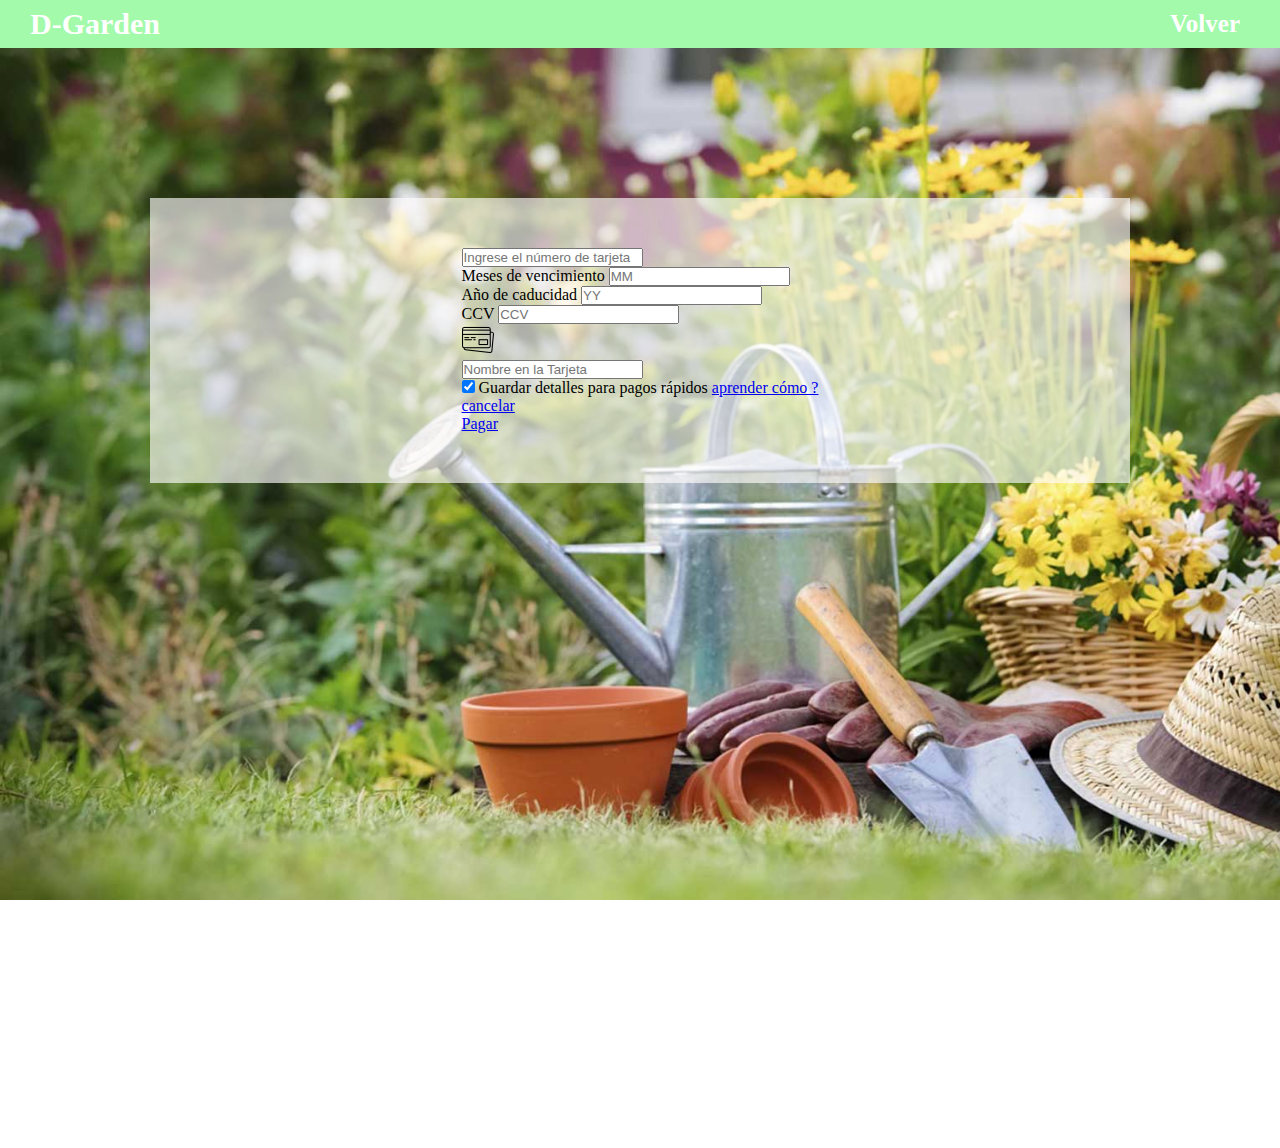
<file: D-garden/Amongus.html>
<!DOCTYPE html>
<html lang="es">
<head>
    <meta charset="UTF-8">
    <meta http-equiv="X-UA-Compatible" content="IE=edge">
    <meta name="viewport" content="width=device-width, initial-scale=1.0">
    <title>Document</title>
    <link href="https://cdn.jsdelivr.net/npm/bootstrap@5.1.3/dist/css/bootstrap.min.css" rel="stylesheet" integrity="sha384-1BmE4kWBq78iYhFldvKuhfTAU6auU8tT94WrHftjDbrCEXSU1oBoqyl2QvZ6jIW3" crossorigin="anonymous">
    <link rel="stylesheet" href="sus.css">
</head>
<body>
    <script src="https://cdn.jsdelivr.net/npm/bootstrap@5.1.3/dist/js/bootstrap.bundle.min.js" integrity="sha384-ka7Sk0Gln4gmtz2MlQnikT1wXgYsOg+OMhuP+IlRH9sENBO0LRn5q+8nbTov4+1p" crossorigin="anonymous"></script>
    <div class="resolucion">
        <div class="pc">
         
        </div>
        <div class="tablet">
            
        </div>
        <div class="celular">

        </div>
    </div>
    <header>
        <h1 class="title">D-Garden</h1>
        <ul class="menu">
            <li> <a href="Index.html">Volver</a></li>
        </ul>
    </header>
    <div class="fondo">
        <div class="confirmarcompra">
            <form action="#" class="credit-card-div">
                <div class="panel panel-default" >
                 <div class="panel-heading">
                     
                      <div class="row ">
                              <div class="col-md-12">
                                  <input type="text" class="form-control" placeholder="Ingrese el número de tarjeta" />
                              </div>
                          </div>
                     <div class="row ">
                              <div class="col-md-3 col-sm-3 col-xs-3">
                                  <span class="help-block text-muted small-font" > Meses de vencimiento</span>
                                  <input type="text" class="form-control" placeholder="MM" />
                              </div>
                         <div class="col-md-3 col-sm-3 col-xs-3">
                                  <span class="help-block text-muted small-font" >  Año de caducidad</span>
                                  <input type="text" class="form-control" placeholder="YY" />
                              </div>
                        <div class="col-md-3 col-sm-3 col-xs-3">
                                  <span class="help-block text-muted small-font" >  CCV</span>
                                  <input type="text" class="form-control" placeholder="CCV" />
                              </div>
                         <div class="col-md-3 col-sm-3 col-xs-3">
                <img src="Img/tarjeta-de-credito (1).png" class="img-rounded" />
                         </div>
                          </div>
                     <div class="row ">
                              <div class="col-md-12 pad-adjust">
                
                                  <input type="text" class="form-control" placeholder="Nombre en la Tarjeta" />
                              </div>
                          </div>
                     <div class="row">
                <div class="col-md-12 pad-adjust">
                    <div class="checkbox">
                    <label>
                      <input type="checkbox" checked class="text-muted"> Guardar detalles para pagos rápidos <a href="#"> aprender cómo ?</a>
                    </label>
                  </div>
                </div>
                     </div>
                       <div class="row ">
                            <div class="col-md-6 col-sm-6 col-xs-6 pad-adjust">
                                <a href="Regist.html" class="btn btn-success btn-lg mb-1">cancelar</a>
                              </div>
                              <div class="col-md-6 col-sm-6 col-xs-6 pad-adjust">
                                <a href="Indice.html" class="btn btn-success btn-lg mb-1">Pagar</a>
                              </div>
                          </div>
                     
                                   </div>
                              </div>
                </form>
        </div>

    </div>
    
</body>
</html>
</file>
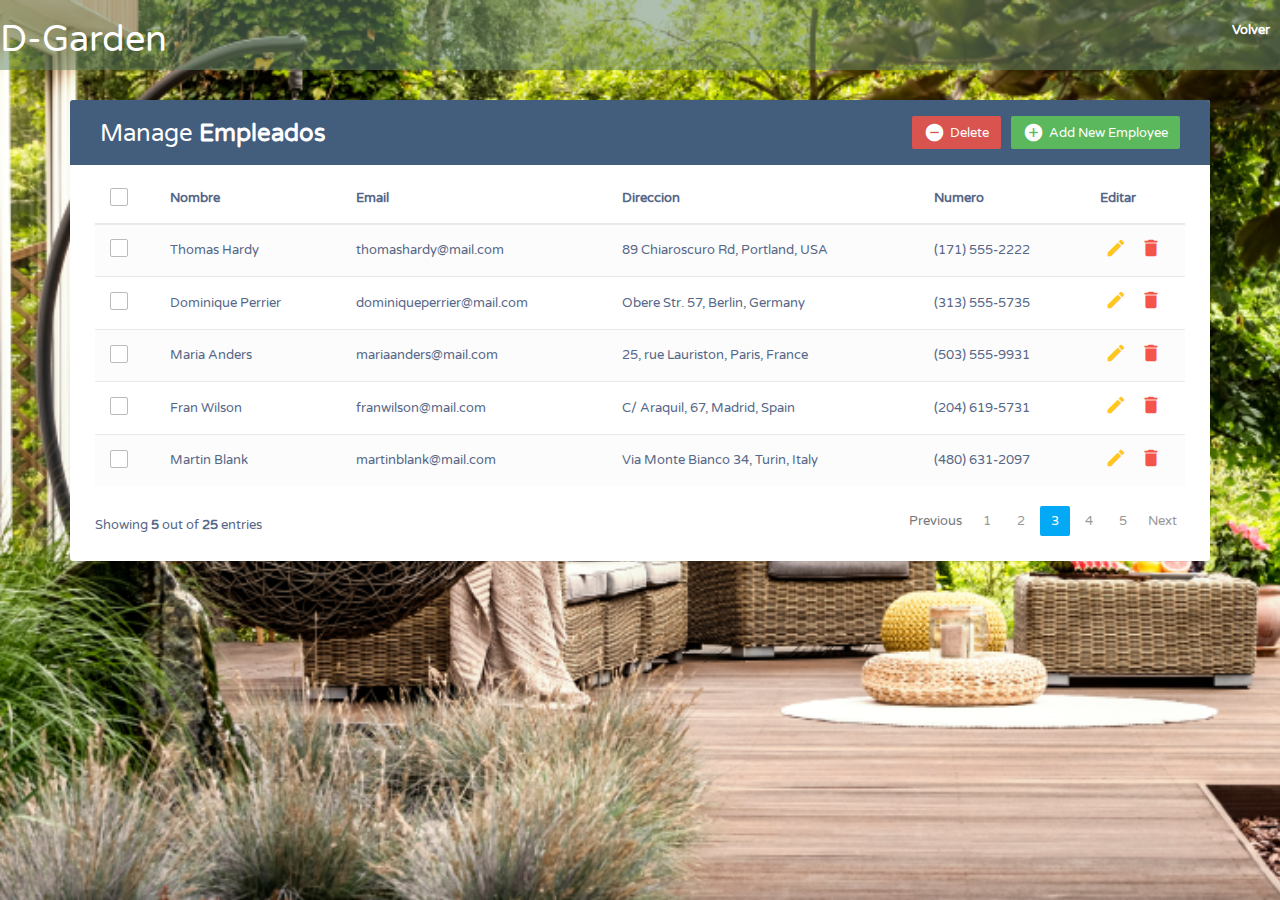
<file: D-garden/crud.html>
<!DOCTYPE html>
<html lang="es">
<head>
<meta charset="utf-8">
<meta http-equiv="X-UA-Compatible" content="IE=edge">
<meta name="viewport" content="width=device-width, initial-scale=1">
<title>Bootstrap CRUD Data Table for Database with Modal Form</title>
<link rel="stylesheet" href="https://fonts.googleapis.com/css?family=Roboto|Varela+Round">
<link rel="stylesheet" href="https://fonts.googleapis.com/icon?family=Material+Icons">
<link rel="stylesheet" href="https://maxcdn.bootstrapcdn.com/font-awesome/4.7.0/css/font-awesome.min.css">
<link rel="stylesheet" href="https://maxcdn.bootstrapcdn.com/bootstrap/3.3.7/css/bootstrap.min.css">
<script src="https://ajax.googleapis.com/ajax/libs/jquery/1.12.4/jquery.min.js"></script>
<script src="https://maxcdn.bootstrapcdn.com/bootstrap/3.3.7/js/bootstrap.min.js"></script>
<link rel="stylesheet" href="crudCSS.css">
  <body>

	<header>
        <h1 class="title">D-Garden</h1>
        <ul class="menu">
            <li> <a href="Index.html">Volver</a></li>
        </ul>
    </header>
    <div class="container">
        <div class="table-wrapper">
            <div class="table-title">
                <div class="row">
                    <div class="col-sm-6">
						<h2>Manage <b>Empleados</b></h2>
					</div>
					<div class="col-sm-6">
						<a href="#addEmployeeModal" class="btn btn-success" data-toggle="modal"><i class="material-icons">&#xE147;</i> <span>Add New Employee</span></a>
						<a href="#deleteEmployeeModal" class="btn btn-danger" data-toggle="modal"><i class="material-icons">&#xE15C;</i> <span>Delete</span></a>						
					</div>
                </div>
            </div>
            <table class="table table-striped table-hover">
                <thead>
                    <tr>
						<th>
							<span class="custom-checkbox">
								<input type="checkbox" id="selectAll">
								<label for="selectAll"></label>
							</span>
						</th>
                        <th>Nombre</th>
                        <th>Email</th>
						<th>Direccion</th>
                        <th>Numero</th>
                        <th>Editar</th>
                    </tr>
                </thead>
                <tbody>
                    <tr>
						<td>
							<span class="custom-checkbox">
								<input type="checkbox" id="checkbox1" name="options[]" value="1">
								<label for="checkbox1"></label>
							</span>
						</td>
                        <td>Thomas Hardy</td>
                        <td>thomashardy@mail.com</td>
						<td>89 Chiaroscuro Rd, Portland, USA</td>
                        <td>(171) 555-2222</td>
                        <td>
                            <a href="#editEmployeeModal" class="edit" data-toggle="modal"><i class="material-icons" data-toggle="tooltip" title="Editar">&#xE254;</i></a>
                            <a href="#deleteEmployeeModal" class="delete" data-toggle="modal"><i class="material-icons" data-toggle="tooltip" title="Borrar">&#xE872;</i></a>
                        </td>
                    </tr>
                    <tr>
						<td>
							<span class="custom-checkbox">
								<input type="checkbox" id="checkbox2" name="options[]" value="1">
								<label for="checkbox2"></label>
							</span>
						</td>
                        <td>Dominique Perrier</td>
                        <td>dominiqueperrier@mail.com</td>
						<td>Obere Str. 57, Berlin, Germany</td>
                        <td>(313) 555-5735</td>
                        <td>
                            <a href="#editEmployeeModal" class="edit" data-toggle="modal"><i class="material-icons" data-toggle="tooltip" title="Edit">&#xE254;</i></a>
                            <a href="#deleteEmployeeModal" class="delete" data-toggle="modal"><i class="material-icons" data-toggle="tooltip" title="Delete">&#xE872;</i></a>
                        </td>
                    </tr>
					<tr>
						<td>
							<span class="custom-checkbox">
								<input type="checkbox" id="checkbox3" name="options[]" value="1">
								<label for="checkbox3"></label>
							</span>
						</td>
                        <td>Maria Anders</td>
                        <td>mariaanders@mail.com</td>
						<td>25, rue Lauriston, Paris, France</td>
                        <td>(503) 555-9931</td>
                        <td>
                            <a href="#editEmployeeModal" class="edit" data-toggle="modal"><i class="material-icons" data-toggle="tooltip" title="Edit">&#xE254;</i></a>
                            <a href="#deleteEmployeeModal" class="delete" data-toggle="modal"><i class="material-icons" data-toggle="tooltip" title="Delete">&#xE872;</i></a>
                        </td>
                    </tr>
                    <tr>
						<td>
							<span class="custom-checkbox">
								<input type="checkbox" id="checkbox4" name="options[]" value="1">
								<label for="checkbox4"></label>
							</span>
						</td>
                        <td>Fran Wilson</td>
                        <td>franwilson@mail.com</td>
						<td>C/ Araquil, 67, Madrid, Spain</td>
                        <td>(204) 619-5731</td>
                        <td>
                            <a href="#editEmployeeModal" class="edit" data-toggle="modal"><i class="material-icons" data-toggle="tooltip" title="Edit">&#xE254;</i></a>
                            <a href="#deleteEmployeeModal" class="delete" data-toggle="modal"><i class="material-icons" data-toggle="tooltip" title="Delete">&#xE872;</i></a>
                        </td>
                    </tr>					
					<tr>
						<td>
							<span class="custom-checkbox">
								<input type="checkbox" id="checkbox5" name="options[]" value="1">
								<label for="checkbox5"></label>
							</span>
						</td>
                        <td>Martin Blank</td>
                        <td>martinblank@mail.com</td>
						<td>Via Monte Bianco 34, Turin, Italy</td>
                        <td>(480) 631-2097</td>
                        <td>
                            <a href="#editEmployeeModal" class="edit" data-toggle="modal"><i class="material-icons" data-toggle="tooltip" title="Edit">&#xE254;</i></a>
                            <a href="#deleteEmployeeModal" class="delete" data-toggle="modal"><i class="material-icons" data-toggle="tooltip" title="Delete">&#xE872;</i></a>
                        </td>
                    </tr> 
                </tbody>
            </table>
			<div class="clearfix">
                <div class="hint-text">Showing <b>5</b> out of <b>25</b> entries</div>
                <ul class="pagination">
                    <li class="page-item disabled"><a href="#">Previous</a></li>
                    <li class="page-item"><a href="#" class="page-link">1</a></li>
                    <li class="page-item"><a href="#" class="page-link">2</a></li>
                    <li class="page-item active"><a href="#" class="page-link">3</a></li>
                    <li class="page-item"><a href="#" class="page-link">4</a></li>
                    <li class="page-item"><a href="#" class="page-link">5</a></li>
                    <li class="page-item"><a href="#" class="page-link">Next</a></li>
                </ul>
            </div>
        </div>
    </div>
	<!-- Edit Modal HTML -->
	<div id="addEmployeeModal" class="modal fade">
		<div class="modal-dialog">
			<div class="modal-content">
				<form>
					<div class="modal-header">						
						<h4 class="modal-title">Añadir empleados</h4>
						<button type="button" class="close" data-dismiss="modal" aria-hidden="true">&times;</button>
					</div>
					<div class="modal-body">					
						<div class="form-group">
							<label>Name</label>
							<input type="text" class="form-control" required>
						</div>
						<div class="form-group">
							<label>Email</label>
							<input type="email" class="form-control" required>
						</div>
						<div class="form-group">
							<label>Address</label>
							<textarea class="form-control" required></textarea>
						</div>
						<div class="form-group">
							<label>Phone</label>
							<input type="text" class="form-control" required>
						</div>					
					</div>
					<div class="modal-footer">
						<input type="button" class="btn btn-default" data-dismiss="modal" value="Cancel">
						<input type="submit" class="btn btn-success" value="Add">
					</div>
				</form>
			</div>
		</div>
	</div>
	<!-- Edit Modal HTML -->
	<div id="editEmployeeModal" class="modal fade">
		<div class="modal-dialog">
			<div class="modal-content">
				<form>
					<div class="modal-header">						
						<h4 class="modal-title">Edit Employee</h4>
						<button type="button" class="close" data-dismiss="modal" aria-hidden="true">&times;</button>
					</div>
					<div class="modal-body">					
						<div class="form-group">
							<label>Name</label>
							<input type="text" class="form-control" required>
						</div>
						<div class="form-group">
							<label>Email</label>
							<input type="email" class="form-control" required>
						</div>
						<div class="form-group">
							<label>Address</label>
							<textarea class="form-control" required></textarea>
						</div>
						<div class="form-group">
							<label>Phone</label>
							<input type="text" class="form-control" required>
						</div>					
					</div>
					<div class="modal-footer">
						<input type="button" class="btn btn-default" data-dismiss="modal" value="Cancel">
						<input type="submit" class="btn btn-info" value="Save">
					</div>
				</form>
			</div>
		</div>
	</div>
	<!-- Delete Modal HTML -->
	<div id="deleteEmployeeModal" class="modal fade">
		<div class="modal-dialog">
			<div class="modal-content">
				<form>
					<div class="modal-header">						
						<h4 class="modal-title">Delete Employee</h4>
						<button type="button" class="close" data-dismiss="modal" aria-hidden="true">&times;</button>
					</div>
					<div class="modal-body">					
						<p>Are you sure you want to delete these Records?</p>
						<p class="text-warning"><small>This action cannot be undone.</small></p>
					</div>
					<div class="modal-footer">
						<input type="button" class="btn btn-default" data-dismiss="modal" value="Cancel">
						<input type="submit" class="btn btn-danger" value="Delete">
					</div>
				</form>
			</div>
		</div>
	</div>
</body>
</html>
</file>
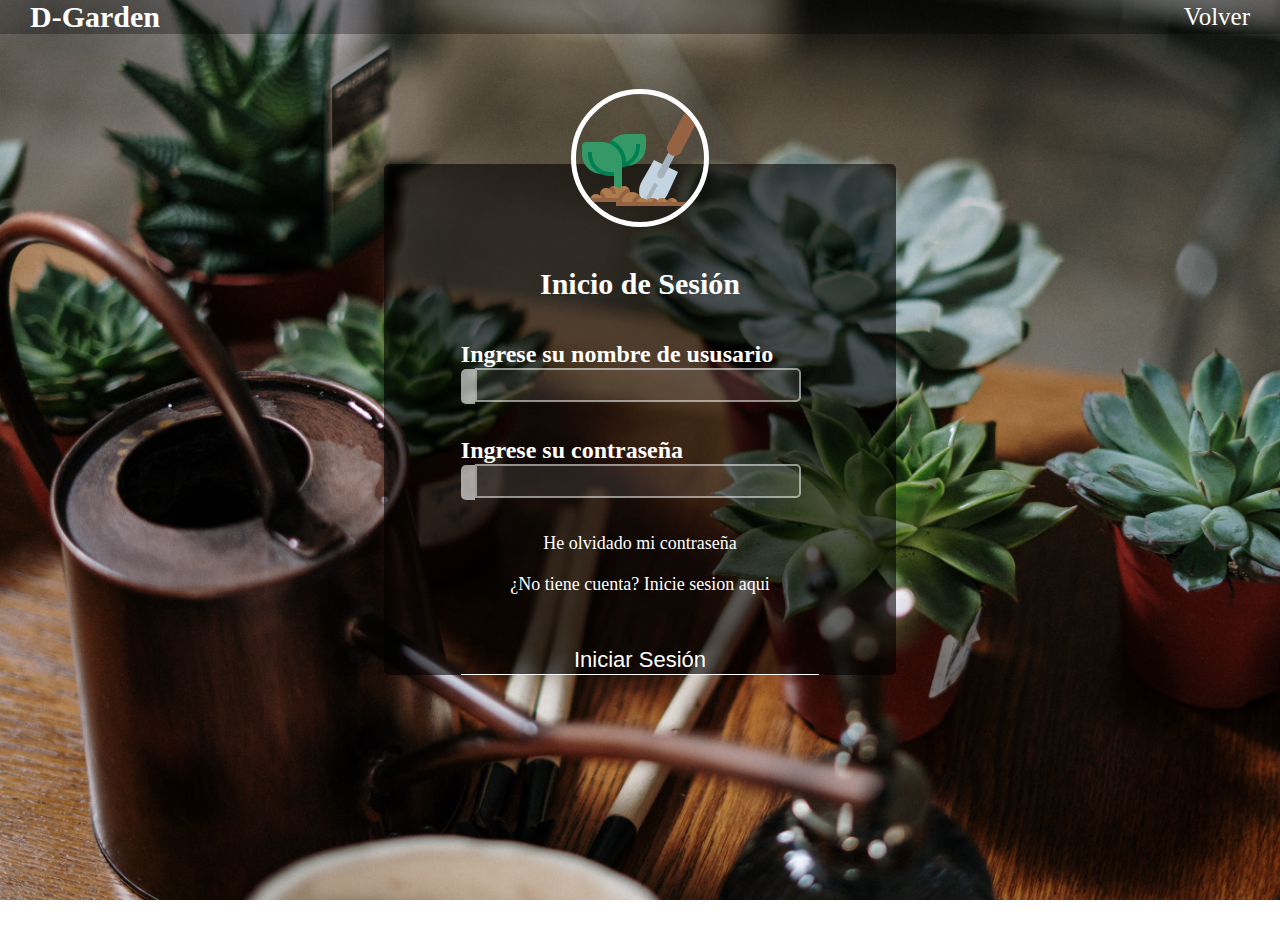
<file: D-garden/Inicio-sesion.html>
<!DOCTYPE html>
<html lang="es">
<head>
    <meta charset="UTF-8">
    <meta http-equiv="X-UA-Compatible" content="IE=edge">
    <meta name="viewport" content="width=device-width, initial-scale=1.0">
    <link rel="stylesheet" href="Estili-inicio.css">
    <script src="https://cdn.lordicon.com/lusqsztk.js"></script>
    <link href="https://cdn.jsdelivr.net/npm/bootstrap@5.1.3/dist/css/bootstrap.min.css" rel="stylesheet" integrity="sha384-1BmE4kWBq78iYhFldvKuhfTAU6auU8tT94WrHftjDbrCEXSU1oBoqyl2QvZ6jIW3" crossorigin="anonymous">
    <title>Inicio</title>
</head>
<body>
  <script src="https://cdn.jsdelivr.net/npm/bootstrap@5.1.3/dist/js/bootstrap.bundle.min.js" integrity="sha384-ka7Sk0Gln4gmtz2MlQnikT1wXgYsOg+OMhuP+IlRH9sENBO0LRn5q+8nbTov4+1p" crossorigin="anonymous"></script>
  <div class="resolucion">
    <div class="pc">
     
    </div>
    <div class="tablet">
        
    </div>
    <div class="celular">

    </div>
</div>  
  <div class="todo">
  <section class="contenedor">

        <header>
          <h1 class="title">D-Garden</h1>
          <a href="Index.html">Volver</a>
          
        </header>
        <div class="login">
          <article class="fondo">
            <img src="Imagenes-registro/Logos/agricultura.png" alt="Logo">
            <h3>Inicio de Sesión</h3>
            <form class="" action="index.html" method="post">
              <h2 class="datos">Ingrese su nombre de ususario</h2>
              <span class="icon-user"></span><input class="inp" type="text" name="user" value=""><br>
              <h2 class="pass">Ingrese su contraseña</h2>
              <span class="icon-pass"></span><input class="inp" type="password" name="pass" value=""><br>
              <a href="" class="he">He olvidado mi contraseña</a>
              <a href="" class="no"> ¿No tiene cuenta? Inicie sesion aqui </a>
              <input class="boton" type="submit" name="inicio" value="Iniciar Sesión">
            </form>
          </article>
        </div>
      </section>
    </div>
</body>
</html>
</file>
<file: D-garden/sus.css>
*{
    padding: 0;
    margin: 0;
}

header{
    width: 100%;
    color: #fff;
    display: flex;
    flex-wrap: wrap;
    align-items: center;
    align-content: center;
    justify-content: space-between;
    background-color: rgba(120, 247, 130, 0.678)

  }
  header h1{
    margin-left: 30px;
    font-size: 30px;
  }
  header a{
    margin-right: 30px;
    text-align: center;
    text-decoration: none;
    color: #fff;
    font-size: 25px;
    transition: all ease 300ms;
  }
  header a:hover{
    color: rgb(180, 210, 212);
  }

  
.menu {
    display: flex;
}

.menu li {
    list-style: none;
    margin: 10px;
}

.menu li a {
    color: #ffff;
    text-decoration: none;
    font-weight: bold;
    transition: all 0.5s ease;
}

.menu li a:hover {
    padding: 5px 10px;
    background: #ffff;
    color: #000;
    border-radius: 15px;
}





/* Resolucion de pantallas */
.resulucion {
    width: 90%;


}
/* Celulares */
@media (max-width: 767px){
    .pc{display: none}
    .Celulares{display: none}
}
/*Tablets */
@media (min-width: 768px) and (max-width: 990px) {
    .pc{display: none}
    .Celulares{display: none}
}
/* Pc */
@media (min-width: 800px) {
    .pc{display: none}
    .Celulares{display: none}
}
.form-content > a{
    color: rgba(0, 0, 0, 0.849);
    background-color: white ;
}
.fondo{
    background-image: url(Img/abrir-negocio-de-jardineria-guia.jpg);
    min-height: 100vh;
    background-size: cover;
    background-attachment: fixed;
    background-repeat: no-repeat;
    margin: 0;
    padding: 100px;
}
.confirmarcompra{
display: flex;
background-color: rgba(255, 254, 254, 0.644);
justify-content: center;
padding: 50px;
margin: 50px;


}
</file>
<file: D-garden/crudCSS.css>
*{
    padding: 0;
    margin: 0;
}

header{
    width: 100%;
    color: #fff;
    display: flex;
    flex-wrap: wrap;
    align-items: center;
    align-content: center;
    justify-content: space-between;
    background-color: rgba(100, 132, 103, 0.522)

  }

.menu {
    display: flex;
}

.menu li {
    list-style: none;
    margin: 10px;
}

.menu li a {
    color: #ffff;
    text-decoration: none;
    font-weight: bold;
    transition: all 0.5s ease;
}

.menu li a:hover {
    padding: 5px 10px;
    background: #ffff;
    color: #000;
    border-radius: 15px;
}


body {
    color: #566787;
    background-image: url(Imagenes-indice/Imagenes-portada/EntradaArt.png);
    font-family: 'Varela Round', sans-serif;
    font-size: 13px;
    background-size: cover;
    background-attachment: fixed;
}
.table-wrapper {
    background: #fff;
    padding: 20px 25px;
    margin: 30px 0;
    border-radius: 3px;
    box-shadow: 0 1px 1px rgba(0,0,0,.05);
}
.table-title {        
    padding-bottom: 15px;
    background: #435d7d;
    color: #ffffff;
    padding: 16px 30px;
    margin: -20px -25px 10px;
    border-radius: 3px 3px 0 0;
}
.table-title h2 {
    margin: 5px 0 0;
    font-size: 24px;
}
.table-title .btn-group {
    float: right;
}
.table-title .btn {
    color: #fff;
    float: right;
    font-size: 13px;
    border: none;
    min-width: 50px;
    border-radius: 2px;
    border: none;
    outline: none !important;
    margin-left: 10px;
}
.table-title .btn i {
    float: left;
    font-size: 21px;
    margin-right: 5px;
}
.table-title .btn span {
    float: left;
    margin-top: 2px;
}
table.table tr th, table.table tr td {
    border-color: #e9e9e9;
    padding: 12px 15px;
    vertical-align: middle;
}
table.table tr th:first-child {
    width: 60px;
}
table.table tr th:last-child {
    width: 100px;
}
table.table-striped tbody tr:nth-of-type(odd) {
    background-color: #fcfcfc;
}
table.table-striped.table-hover tbody tr:hover {
    background: #f5f5f5;
}
table.table th i {
    font-size: 13px;
    margin: 0 5px;
    cursor: pointer;
}	
table.table td:last-child i {
    opacity: 0.9;
    font-size: 22px;
    margin: 0 5px;
}
table.table td a {
    font-weight: bold;
    color: #566787;
    display: inline-block;
    text-decoration: none;
    outline: none !important;
}
table.table td a:hover {
    color: #2196F3;
}
table.table td a.edit {
    color: #FFC107;
}
table.table td a.delete {
    color: #F44336;
}
table.table td i {
    font-size: 19px;
}
table.table .avatar {
    border-radius: 50%;
    vertical-align: middle;
    margin-right: 10px;
}
.pagination {
    float: right;
    margin: 0 0 5px;
}
.pagination li a {
    border: none;
    font-size: 13px;
    min-width: 30px;
    min-height: 30px;
    color: #999;
    margin: 0 2px;
    line-height: 30px;
    border-radius: 2px !important;
    text-align: center;
    padding: 0 6px;
}
.pagination li a:hover {
    color: #666;
}	
.pagination li.active a, .pagination li.active a.page-link {
    background: #03A9F4;
}
.pagination li.active a:hover {        
    background: #0397d6;
}
.pagination li.disabled i {
    color: #ccc;
}
.pagination li i {
    font-size: 16px;
    padding-top: 6px
}
.hint-text {
    float: left;
    margin-top: 10px;
    font-size: 13px;
}    
/* Custom checkbox */
.custom-checkbox {
    position: relative;
}
.custom-checkbox input[type="checkbox"] {    
    opacity: 0;
    position: absolute;
    margin: 5px 0 0 3px;
    z-index: 9;
}
.custom-checkbox label:before{
    width: 18px;
    height: 18px;
}
.custom-checkbox label:before {
    content: '';
    margin-right: 10px;
    display: inline-block;
    vertical-align: text-top;
    background: white;
    border: 1px solid #bbb;
    border-radius: 2px;
    box-sizing: border-box;
    z-index: 2;
}
.custom-checkbox input[type="checkbox"]:checked + label:after {
    content: '';
    position: absolute;
    left: 6px;
    top: 3px;
    width: 6px;
    height: 11px;
    border: solid #000;
    border-width: 0 3px 3px 0;
    transform: inherit;
    z-index: 3;
    transform: rotateZ(45deg);
}
.custom-checkbox input[type="checkbox"]:checked + label:before {
    border-color: #03A9F4;
    background: #03A9F4;
}
.custom-checkbox input[type="checkbox"]:checked + label:after {
    border-color: #fff;
}
.custom-checkbox input[type="checkbox"]:disabled + label:before {
    color: #b8b8b8;
    cursor: auto;
    box-shadow: none;
    background: #ddd;
}
/* Modal styles */
.modal .modal-dialog {
    max-width: 400px;
}
.modal .modal-header, .modal .modal-body, .modal .modal-footer {
    padding: 20px 30px;
}
.modal .modal-content {
    border-radius: 3px;
}
.modal .modal-footer {
    background: #ecf0f1;
    border-radius: 0 0 3px 3px;
}
.modal .modal-title {
    display: inline-block;
}
.modal .form-control {
    border-radius: 2px;
    box-shadow: none;
    border-color: #dddddd;
}
.modal textarea.form-control {
    resize: vertical;
}
.modal .btn {
    border-radius: 2px;
    min-width: 100px;
}	
.modal form label {
    font-weight: normal;
}
</file>
<file: D-garden/Estili-inicio.css>
*{
    margin: 0;
    padding: 0;
  }

  

  .contenedor{
    background-image: url(Imagenes-registro/Imagenes/pexels-cottonbro-4503823\ \(1\).jpg);
    background-size: 100%;
    background-repeat: no-repeat;
    display: flex;
    background-size: cover;
    flex-direction: column;
    background-attachment: fixed;
    align-items: center;

    min-height: 100vh;
  }
  header{
    width: 100%;
    color: #fff;
    display: flex;
    flex-wrap: wrap;
    align-items: center;
    align-content: center;
    justify-content: space-between;
    background-color: rgba(0, 0, 0,.3)
    
  }
  header h1{
    margin-left: 30px;
    font-size: 30px;
  }
  header a{
    margin-right: 30px;
    text-align: center;
    text-decoration: none;
    color: #fff;
    font-size: 25px;
    transition: all ease 300ms;
  }
  header a:hover{
    color: rgb(180, 210, 212);
  }
  .login{
    margin-top: 130px;
    margin-bottom: 250px;
    display: flex;
    flex-direction: column;
    align-items: center;
    width: 40%;
    height: 100%;
  }
  .datos{
    color: white;
  }
  .pass {
      color: white;
  }
  .fondo{
    width: 100%;
    background-color: rgba(0, 0, 0, 0.594);
    margin:0;
    display: flex;
    flex-direction: column;
    align-items: center;
    align-content: center;
    background-size: cover;
    background-repeat: no-repeat;
    background-attachment: fixed;
    border-radius: 5px;
  }
  .fondo img{
    margin-top: -75px;
    margin-bottom: 40px;
    width: 25%;
    border-radius: 50%;
    border: solid #fff 5px;
  }
  .fondo h3{
    color: #fff;
    text-align: center;
    font-size: 30px;
    margin-bottom: 40px;
  }
  .fondo form{
    width: 70%;
  }
  .fondo form span{
    margin-right:0px;
    background-color: rgba(255, 255, 255,.6);
    color: #000;
    border:solid 7px rgba(255, 255, 255,.01);
    border-bottom: solid 9.5px rgba(255, 255, 255,.01);
    border-top: solid 9px rgba(255, 255, 255,.01);
    border-top-left-radius: 5px;
    border-bottom-left-radius: 5px;
  }

  .inp{
    box-shadow: 0;
    border: 0;
    background-color: rgba(255, 255, 255, .1);
    width: 90%;
    margin-bottom: 35px;
    height: 30px;
    border: solid 2px rgba(255,255,255,.5);
    font-size: 20px;
    color: #fff;
    border-top-right-radius: 5px;
    border-bottom-right-radius: 5px;
    transition: all 250ms ease;
  }
  .fondo form .inp:focus{
    outline:0px;
    background-color: rgba(255, 255, 255, .6);
    border: solid 2px rgba(255,255,255,.01);
    color: #000;
  }
  .boton{
    width: 100%;
    height: 30px;
    font-size: 22px;
    border: 0;
    text-align: center;
    background: rgba(255, 0, 0, 0.0);
    border-bottom: solid 1px #fff;
    color: #fff;
    margin-top: 50px;
    transition: all 200ms ease;
  }
  .boton:hover{
    width: 120%;
    margin-left: -10%;
  }
  .boton:active{
    background-color: rgba(255, 255, 255,0.2);
    outline: 0;
    border: 0;
    border-radius: 5px;
  }
  .boton:focus{
    background-color: rgba(255, 255, 255,0.2);
    outline: 0;
    border: 0;
    border-radius: 5px;
  }
  .he{
    display: flex;
    justify-content: center;
    text-decoration: none;
    text-align: right;
    color: #fff;
    font-size: 18px;
    transition: all 300ms ease;
  }
  .he:hover{
    color: rgb(184, 203, 214);
  }
  .no{
    display: flex;
    padding-top: 20px;
    justify-content: center;
    text-decoration: none;
    text-align: right;
    color: #fff;
    font-size: 18px;
    transition: all 300ms ease;
  }
  .no:hover{
    color: rgb(184, 203, 214);
  }
  .boton:hover{
    border: 120%;
  }
  

  
/* Resolucion de pantallas */
.resulucion {
  width: 90%;


}
/* Celulares */
@media (max-width: 767px){
  .pc{display: none}
  .Celulares{display: none}
}
/*Tablets */
@media (min-width: 768px) and (max-width: 990px) {
  .pc{display: none}
  .Celulares{display: none}
}
/* Pc */
@media (min-width: 800px) {
  .pc{display: none}
  .Celulares{display: none}
}

@media (min-width: 1025px) {
  .h-custom {
    height: 100vh !important;
  }
}
</file>
